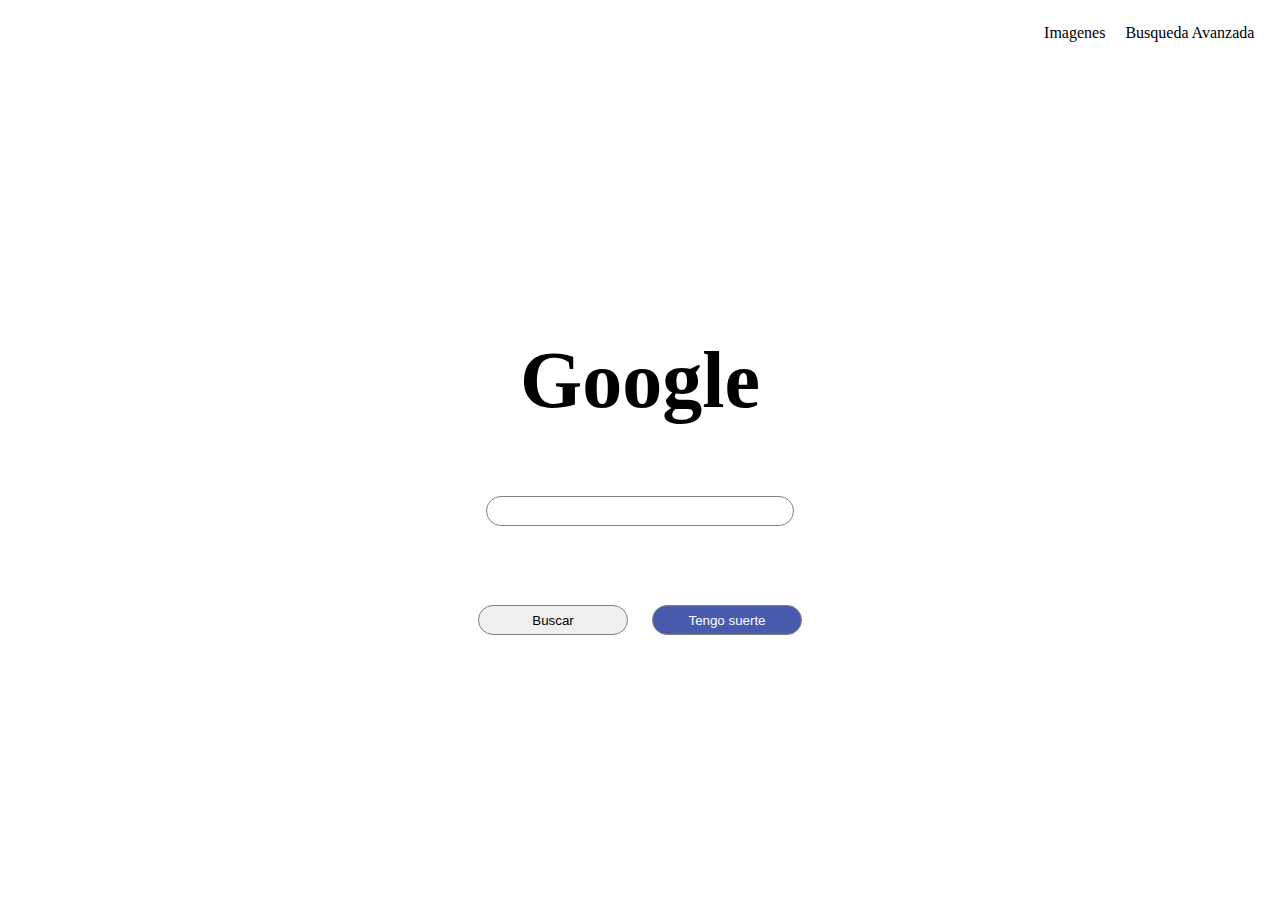
<file: index.html>
<!DOCTYPE html>
<html lang="es">
    <head>
        <title>Search</title>
        <link rel="stylesheet" href="css/style.css">
    </head>
    <body>
        <nav>
            <Div>
                <a href="image.html">Imagenes</a>
                <a href="advance.html">Busqueda Avanzada</a>
            </Div>
        </nav>
            
            <form action="https://www.google.com/search">
                <h1>Google</h1>
                <input class="name" type="text" name="q">
                <div class="content-search">
                <input class="search" type="submit" value="Buscar">
                <input class="search tengo-suerte" type="submit" value="Tengo suerte" name="q + gad_source=1">
                </div>
            </form>
    </body>
</html>
</file>
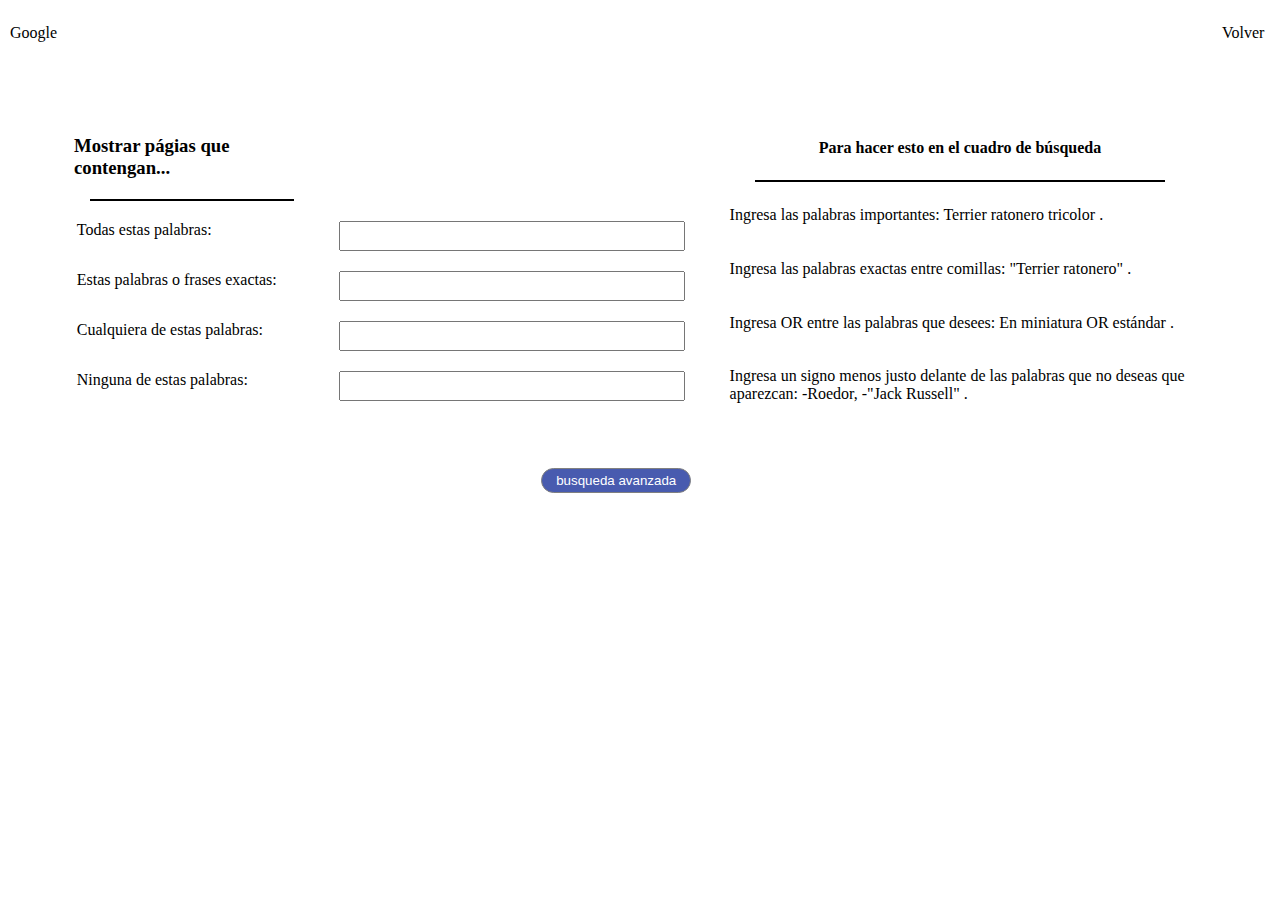
<file: advance.html>
<!DOCTYPE html>
<html lang="es">
    <head>
        <title>Search advance</title>
        <link rel="stylesheet" href="css/b-advance.css">
    </head>
    <body>
        <nav>
            <Div>
                <a href="">Google</a>
                <a href="index.html">Volver</a>
            </Div>
        </nav>
        <form class="b-advance" action="https://www.google.com/search">
            
            <div id="uno">
                <h3 >Mostrar págias que contengan...</h3>
                <hr>
            <label for="t-p">Todas estas palabras: </label>
            <label for="pf-e">Estas palabras o frases exactas: </label>
            <label for="c-p">Cualquiera de estas palabras: </label>
            <label for="n-p">Ninguna de estas palabras: </label>
            </div>
            <div id="dos" >
            <input type="text" id="t-p" name="q">
            <input type="text" id="pf-e" name="q">
            <input type="text" id="c-p" name="q">
            <input type="text" id="n-p" name="q">
            </div>
            
            <div id="tres">
                <h4 >Para hacer esto en el cuadro de búsqueda</h4>
                <hr>
                <label for="t-p">
                    Ingresa las palabras importantes: Terrier ratonero tricolor .
                </label>
                <label for="pf-e">
                    Ingresa las palabras exactas entre comillas: "Terrier ratonero" .
                </label>
                <label for="c-p">
                    Ingresa OR entre las palabras que desees: En miniatura OR estándar .
                </label>
                <label for="n-p">
                Ingresa un signo menos justo delante de las palabras que no deseas que aparezcan: -Roedor, -"Jack Russell" .
                </label>
            </div>
            <input class="boton" type="submit" value="busqueda avanzada">
        </form>
    </body>
</html>
</file>
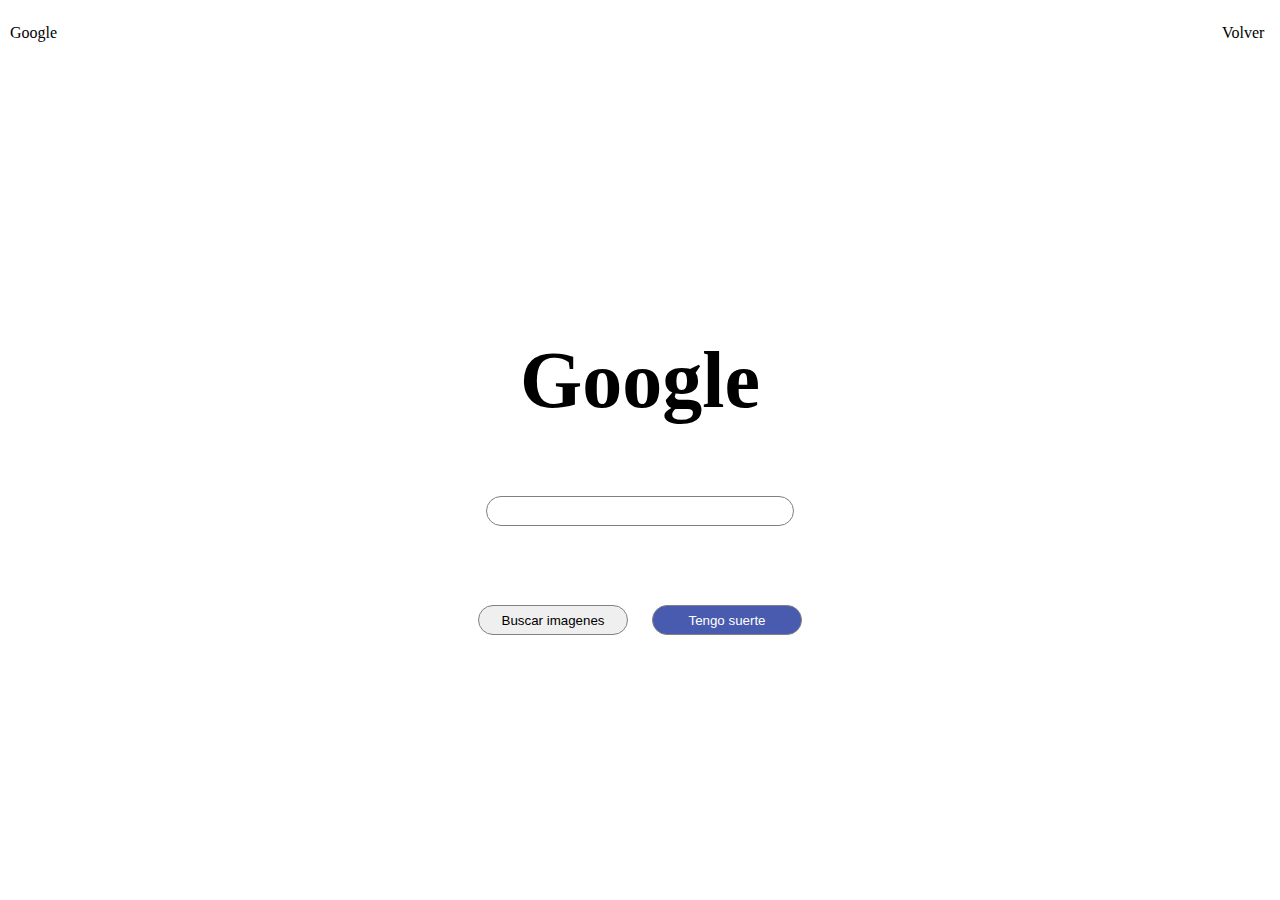
<file: image.html>
<!DOCTYPE html>
<html lang="es">
    <head>
        <title>Search Image</title>
        <link rel="stylesheet" href="css/image.css">
    </head>
    <body>
        <nav>
            <Div>
                <a href="">Google</a>
                <a href="index.html">Volver</a>
            </Div>
        </nav>
        <form action="https://www.google.com/search">
            <h1>Google</h1>
            <input class="name" type="text" name="q">
            <input type="hidden" name="tbm" value="isch">
            <div class="content-search">
                
            <input class="search" type="submit" value="Buscar imagenes">
            <input class="search tengo-suerte" type="submit" value="Tengo suerte">
            </div>
        </form>
        
    </body>
</html>
</file>
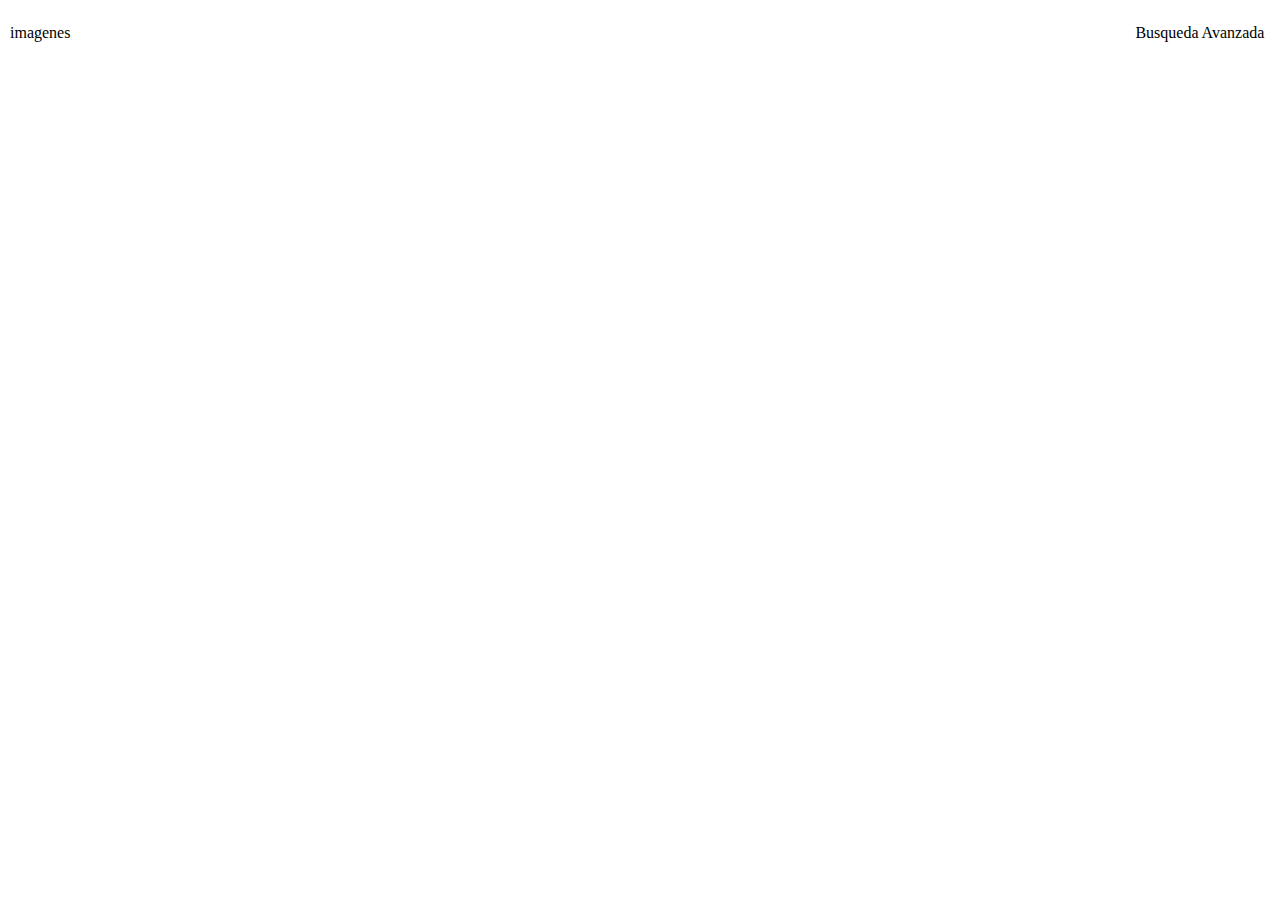
<file: nav.html>
<!DOCTYPE html>
<html lang="es">
    <head>
        <title>Nav</title>
        <link rel="stylesheet" href="css/nav.css">
    </head>
    
    <body>

        <nav>
            <div>
            <a href="https://www.google.com/search?q=imagenes">imagenes</a>
            <a href="https://www.google.com/search?q=busqueda+avanzada">Busqueda Avanzada</a>
            </div>
        </nav>
        
    </body>
</html>
</file>
<file: css/style.css>
@import "busqueda.css";

*{
    padding: 0;
    margin: 0;
    box-sizing: border-box;
}
body{
    background-color: white;
    height: 100vh;
}

nav div{
    display: flex;
    justify-content: end;
    a{
        margin: 0 10px 0;
    }
}
</file>
<file: css/b-advance.css>
@import "nav.css";


*{
    padding: 0;
    margin: 0;
    box-sizing: border-box;
}
body{
    background-color: white;
    height: 100vh;
}

.b-advance{
    width: 90%;
    height: auto;
    margin: 60px auto;
    display: grid;
    grid-template-columns: repeat(9,1fr);
    grid-template-rows: 1fr;
    grid-template-areas:
    "uno uno dos dos dos tres tres tres tres";
}
h3, h4{
    margin: 10px;
}
hr{
    width: 80%;
    border: 1px solid black;
    text-align: justify;
    margin: 10px 0 10px;
}

#uno{
    grid-area: uno;
    display: flex;
    flex-direction: column;
    justify-content: space-evenly;
    align-items: center;
    flex-wrap: wrap;
    label{
        height: 30px;
        width: 90%;
        margin: 10px 5px 10px;
    }
}
#dos{
    grid-area: dos;
    display: flex;
    flex-direction: column;
    justify-content: end;
    align-items: center;
    flex-wrap: wrap;
    input{
        height: 30px;
        width: 90%;
        margin: 10px 5px 10px;
    }
}
#tres{
    grid-area: tres;
    display: flex;
    flex-direction: column;
    justify-content: space-evenly;
    align-items: center;
    flex-wrap: wrap;
    label{
        height: 30px;
        width: 90%;
        margin: 10px 5px 10px;
    }
}
.boton{
    position: absolute;
    right: 46%;
    top: 52%;
    width: 150px;
    height: 25px;
    background-color: rgb(72, 91, 175);
    color: white;
    border: 1px solid grey;
    border-radius: 20px;
}
@media (min-width: 768px) and (max-width: 1023px){
    .b-advance{
        grid-template-columns: 1fr 1fr;
        grid-template-areas: 
        "titulos titulos"
        "uno dos"
        "uno dos"
        "tres tres";
    } 
}
@media  (max-width: 767px){
    .b-advance{
        grid-template-columns: 1fr;
        grid-template-rows: repeat(1, 1fr);
        grid-template-areas: 
        "titulos"
        "uno"
        "dos"
        "tres";
    }
}
</file>
<file: css/image.css>
@import "nav.css";
@import "busqueda.css";

*{
    padding: 0;
    margin: 0;
    box-sizing: border-box;
}
body{
    width: 100%;
    height: 100vh;
}
</file>
<file: css/nav.css>
*{
    padding: 0;
    margin: 0;
    box-sizing: border-box;
}

nav{
    width: 100%;
    height: 65px;
}
nav a{
    text-decoration: none;
    color: black;
    display: inline-block;
    
}
nav div{
    display: flex;
    align-content: center;
    align-items: center;
    justify-content: space-between;
    margin: 0 10px 0;
    width: 98%;
    height: 100%;
    
}
</file>
